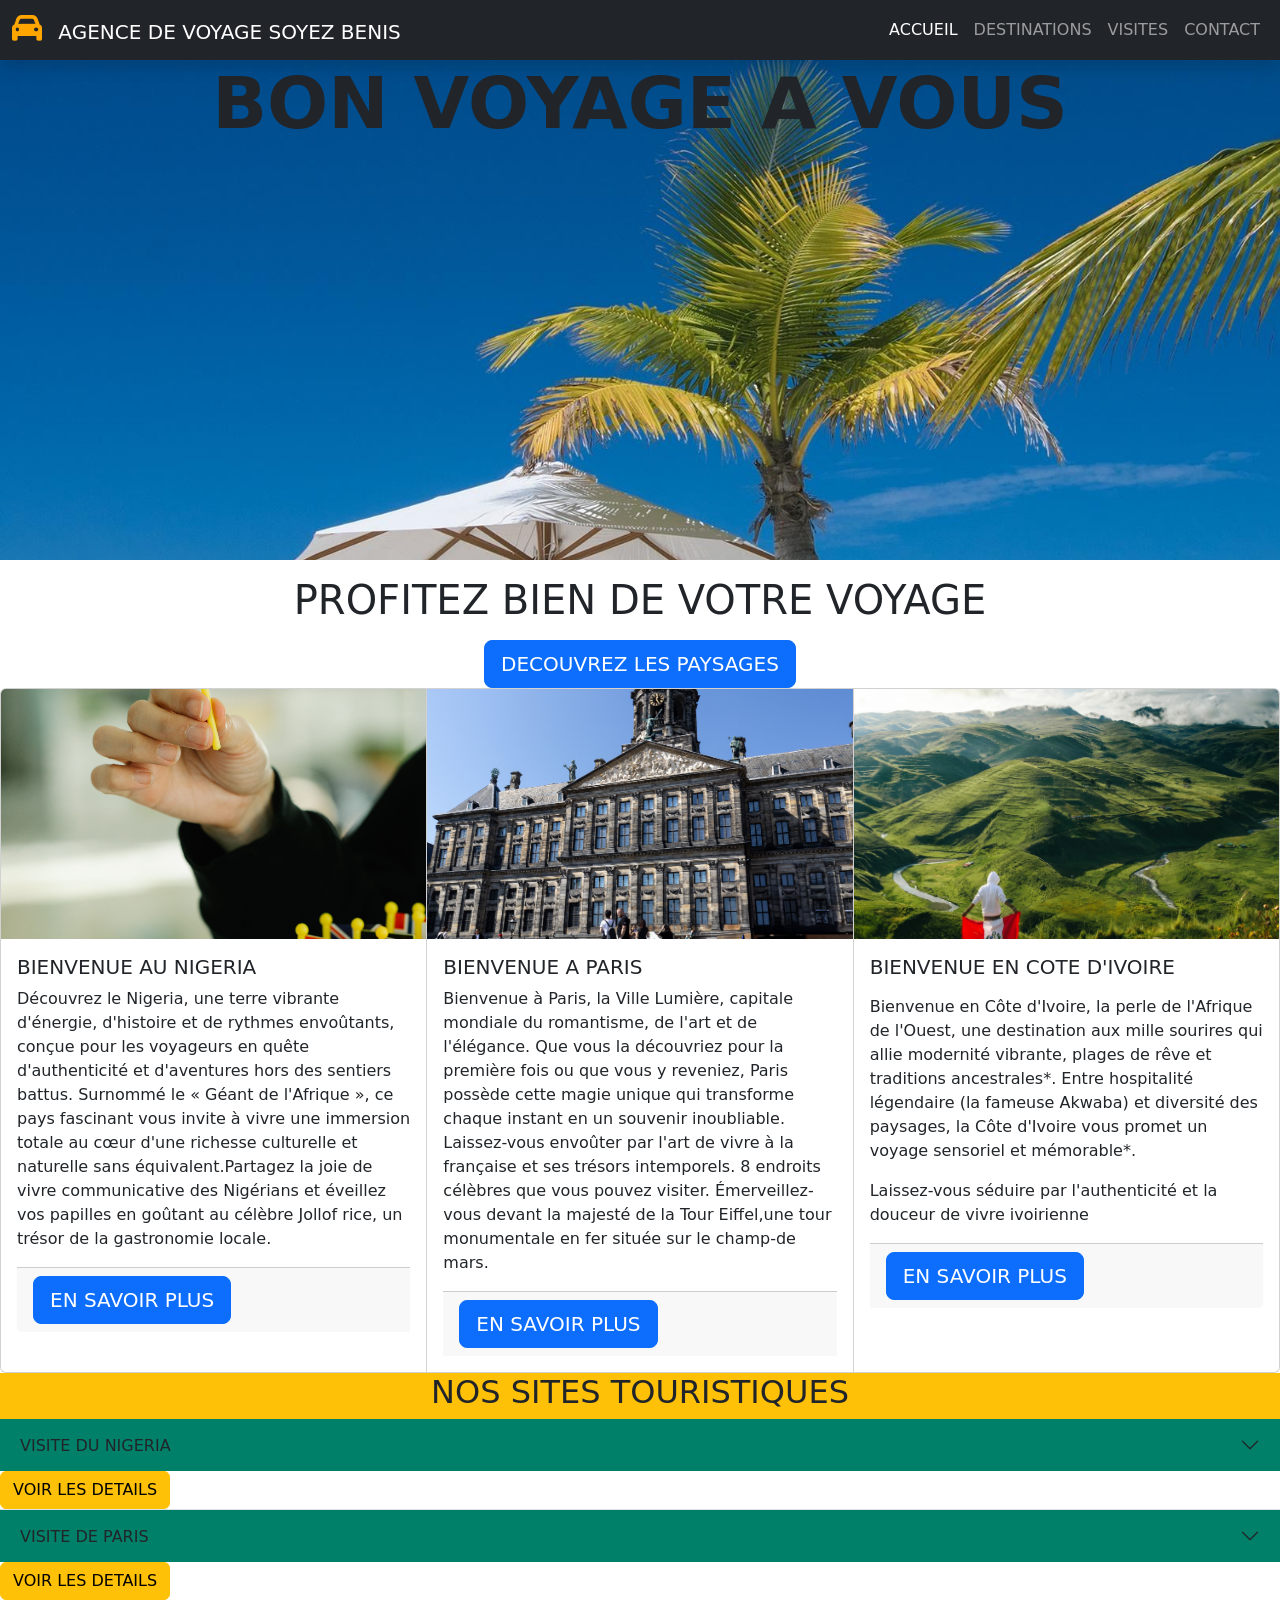
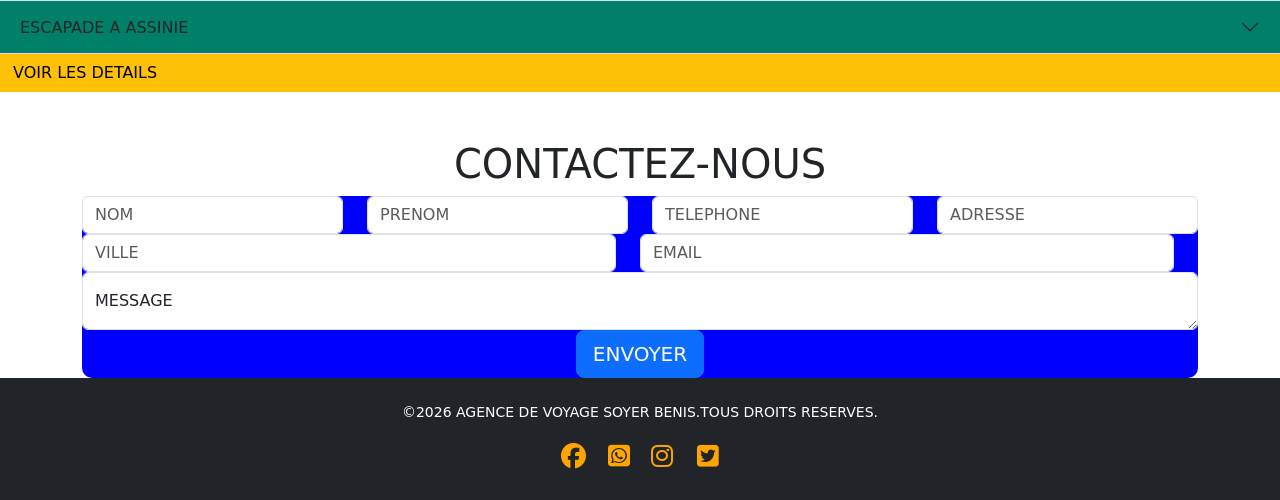
<file: Restaurant_Voyage/agence_de_voyage/index.html>
<!DOCTYPE html>
<html lang="en">

<head>
    <meta charset="UTF-8">
    <meta name="viewport" content="width=device-width, initial-scale=1.0">
    <title>AGENCE DE VOYAGE SOYEZ BENIS</title>
    <link href="https://cdn.jsdelivr.net/npm/bootstrap@5.0.2/dist/css/bootstrap.min.css" rel="stylesheet"
        integrity="sha384-EVSTQN3/azprG1Anm3QDgpJLIm9Nao0Yz1ztcQTwFspd3yD65VohhpuuCOmLASjC" crossorigin="anonymous">
    <link rel="stylesheet" href="style.css">
    <link rel="stylesheet" href="https://cdnjs.cloudflare.com/ajax/libs/font-awesome/6.7.2/css/all.min.css">
</head>

<body>

    <nav class="navbar navbar-expand-lg navbar-dark bg-dark shadow">
        <div class="container-fluid">
            <a class="navbar-brand" href="#"><i class="fa-solid fa-car"></i> AGENCE DE VOYAGE SOYEZ BENIS</a>


            <div class="collapse navbar-collapse" id="navbarNavAltMarkup">
                <div class="navbar-nav ms-auto">
                
                    <a class="nav-link active" aria-current="page" href="#ACCUEIL">ACCUEIL</a>
                    <a class="nav-link " href="#DESTINATIONS">DESTINATIONS</a>
                    <a class="nav-link " href="#VISITES">VISITES</a>
                    <a class="nav-link " href="#CONTACT">CONTACT</a>

                </div>
            </div>
        </div>
    </nav>
    <section class="section-hero">

        <div class="hero-content"></div>

        <h1 class="display-2 fw-bold tex-uppercase mb-3 text-center"> BON VOYAGE A VOUS</h1>

    </section>
    <div class="text-center"><p><h1> PROFITEZ BIEN DE VOTRE VOYAGE</p></h1>
<button type="button" class="btn btn-primary btn-lg">DECOUVREZ LES PAYSAGES</button>
    </div>
   <section id="DESTINATIONS">
   

<div class="card-group">
  <div class="card">
    <img src="im1.jpg" class="card-img-top" alt="...">
    <div class="card-body">
      <h5 class="card-title">BIENVENUE AU NIGERIA</h5>
      <p class="card-text">Découvrez le Nigeria, une terre vibrante d'énergie, d'histoire et de rythmes
                        envoûtants, conçue pour les voyageurs en quête d'authenticité et d'aventures hors des sentiers
                        battus. Surnommé le « Géant de l'Afrique », ce pays fascinant vous invite à vivre une immersion
                        totale au cœur d'une richesse culturelle et naturelle sans équivalent.Partagez la joie de vivre
                        communicative des Nigérians et éveillez vos papilles en goûtant au célèbre Jollof rice, un
                        trésor de la gastronomie locale.</p>
      <div class="card-footer"><button type="button" class="btn btn-primary btn-lg">EN SAVOIR PLUS</button>
 </div>
    </div>
  </div>
  <div class="card">
    <img src="im2.jpg" class="card-img-top" alt="...">
    <div class="card-body">
      <h5 class="card-title">BIENVENUE A PARIS</h5>
      <p class="card-text">Bienvenue à Paris, la Ville Lumière, capitale mondiale du romantisme, de l'art
                        et de l'élégance. Que vous la découvriez pour la première fois ou que vous y reveniez, Paris
                        possède cette magie unique qui transforme chaque instant en un souvenir inoubliable.
                        
                        Laissez-vous envoûter par l'art de vivre à la française et ses trésors intemporels.
                        8 endroits célèbres que vous pouvez visiter.

                         Émerveillez-vous devant la majesté de la Tour Eiffel,une tour monumentale en fer située sur le champ-de mars.
                         <div class="card-footer"><button type="button" class="btn btn-primary btn-lg">EN SAVOIR PLUS</button> </div>
    </div>
  </div>
  <div class="card">
    <img src="im3.jpg" class="card-img-top" alt="...">
    <div class="card-body">
      <h5 class="card-title">
        <p>BIENVENUE EN COTE D'IVOIRE</h5></p>
      <p class="card-text">Bienvenue en Côte d'Ivoire, la perle de l'Afrique de l'Ouest, une destination
                        aux mille sourires qui allie modernité vibrante, plages de rêve et traditions ancestrales*.
                        Entre hospitalité légendaire (la fameuse Akwaba) et diversité des paysages, la Côte d'Ivoire
                        vous promet un voyage sensoriel et mémorable*.
                       <p>Laissez-vous séduire par l'authenticité et la douceur de vivre ivoirienne </p>
                        
      <div class="card-footer"><button type="button" class="btn btn-primary btn-lg">EN SAVOIR PLUS</button>
 </div>
    </div>
  </div>
</div>
   </section>
<section class="VISITES" id="VISITES" >
    <h2 class="text-center">NOS SITES TOURISTIQUES</h2>
   
  <div class="accordion accordion-flush" id="accordionFlushExample">
  <div class="accordion-item">
    <h2 class="accordion-header" id="flush-headingOne">
      <button class="accordion-button collapsed" type="button" data-bs-toggle="collapse" data-bs-target="#flush-collapseOne" aria-expanded="false" aria-controls="flush-collapseOne">
        VISITE DU NIGERIA
      </button>
    </h2>
    <div id="flush-collapseOne" class="accordion-collapse collapse" aria-labelledby="flush-headingOne" data-bs-parent="#accordionFlushExample">
      <div class="accordion-body">Découverte le lagos et de son ambiance animée;visite du lekki conservation centre;découvrez abuja, la capital;admiration du célèbre rocher zuma. <p> Tarif:450000FCFA</p> </div>
    </div>
    <a class="btn btn-warning" href="#" role="button">VOIR LES DETAILS</a>
  </div>
  <div class="accordion-item">
    <h2 class="accordion-header" id="flush-headingTwo">
      <button class="accordion-button collapsed" type="button" data-bs-toggle="collapse" data-bs-target="#flush-collapseTwo" aria-expanded="false" aria-controls="flush-collapseTwo">
        VISITE DE PARIS
      </button>
    </h2>
    <div id="flush-collapseTwo" class="accordion-collapse collapse" aria-labelledby="flush-headingTwo" data-bs-parent="#accordionFlushExample">
      <div class="accordion-body"> visite de la tour Eiffel;découverte du musée du louvre;prommenade sur les champs-Elysées:durée 5jours/4 nuits. <p>Tarif 650000FCFA</p>
      </div>
    </div>
    <a class="btn btn-warning" href="#" role="button">VOIR LES DETAILS</a>
  </div>
  <div class="accordion-item">
    <h2 class="accordion-header" id="flush-headingThree">
      <button class="accordion-button collapsed" type="button" data-bs-toggle="collapse" data-bs-target="#flush-collapseThree" aria-expanded="false" aria-controls="flush-collapseThree">
         ESCAPADE A ASSINIE
      </button>
    </h2>
    <div id="flush-collapseThree" class="accordion-collapse collapse" aria-labelledby="flush-headingThree" data-bs-parent="#accordionFlushExample">
      <div class="accordion-body">Découvrez les belles plages d'Assinie et profitez d'un séjour de détente au bord de la mer. <p >  A partir de 35000FCFA </p> </div>
    </div>
  </div>
  <a class="btn btn-warning" href="#" role="button">VOIR LES DETAILS</a>
</div>
</section>
<br>
<br>
<div class="container">
   <div><h1 class="text-center">CONTACTEZ-NOUS</h1></div>
<section id="CONTACT" >

  
<div class="row"></div>
    <div class="col-md-5"></div>
<div class="row">
  
<div class="col">
    <input type="text" class="form-control" placeholder="NOM" aria-label="NOM">
  </div>
  
  <div class="col">
    <input type="text" class="form-control" placeholder="PRENOM" aria-label="PRENOM">
  </div>
  <div class="col">
    <input type="tel" class="form-control" placeholder="TELEPHONE" aria-label="TELEPHONE">
  </div>
  <div class="col">
    <input type="text" class="form-control" placeholder="ADRESSE" aria-label="ADRESSE">
  </div>
  <div class="row"></div>
    <div class="col-md-5"></div>
<div class="row">
  <div class="col">
    <input type="text" class="form-control" placeholder="VILLE" aria-label="VILLE">
  </div>
  <div class="col">
    <input type="email" class="form-control" placeholder="EMAIL" aria-label="EMAIL">
  </div>
</div> 
</div> 
<div class="form-floating">
  <textarea class="form-control" placeholder="Leave a comment here" id="floatingTextarea"></textarea>
  <label for="floatingTextarea">MESSAGE</label>
</div>
<div class="text-center">
  <button type="button" class="btn btn-primary btn-lg">ENVOYER</button></div>
  </section></div>
  <footer class="footer bg-dark text-center text-white py-4">
    <div class="container">
      <p> &copy;2026 AGENCE DE VOYAGE SOYER BENIS.TOUS DROITS RESERVES.</p>
    <div class="icôns-associes">
      <a href="#" class="text white mx-2">
        <i class="fa-brands fa-facebook"></i></a>
    <a href="#" class="text white mx-2"> 
       <i class="fa-brands fa-square-whatsapp"></i></a>
       <a href="#" class="text white mx-2">
        <i class="fa-brands fa-instagram"></i> </a>
        <a href="#" class="text white mx-2">
          <i class="fa-brands fa-square-twitter"></i></a>
      </div>
    </div>
  </footer>
</section>








    <script src="https://cdn.jsdelivr.net/npm/bootstrap@5.0.2/dist/js/bootstrap.bundle.min.js"
        integrity="sha384-MrcW6ZMFYlzcLA8Nl+NtUVF0sA7MsXsP1UyJoMp4YLEuNSfAP+JcXn/tWtIaxVXM"
        crossorigin="anonymous"></script>
</body>

</html>
</file>
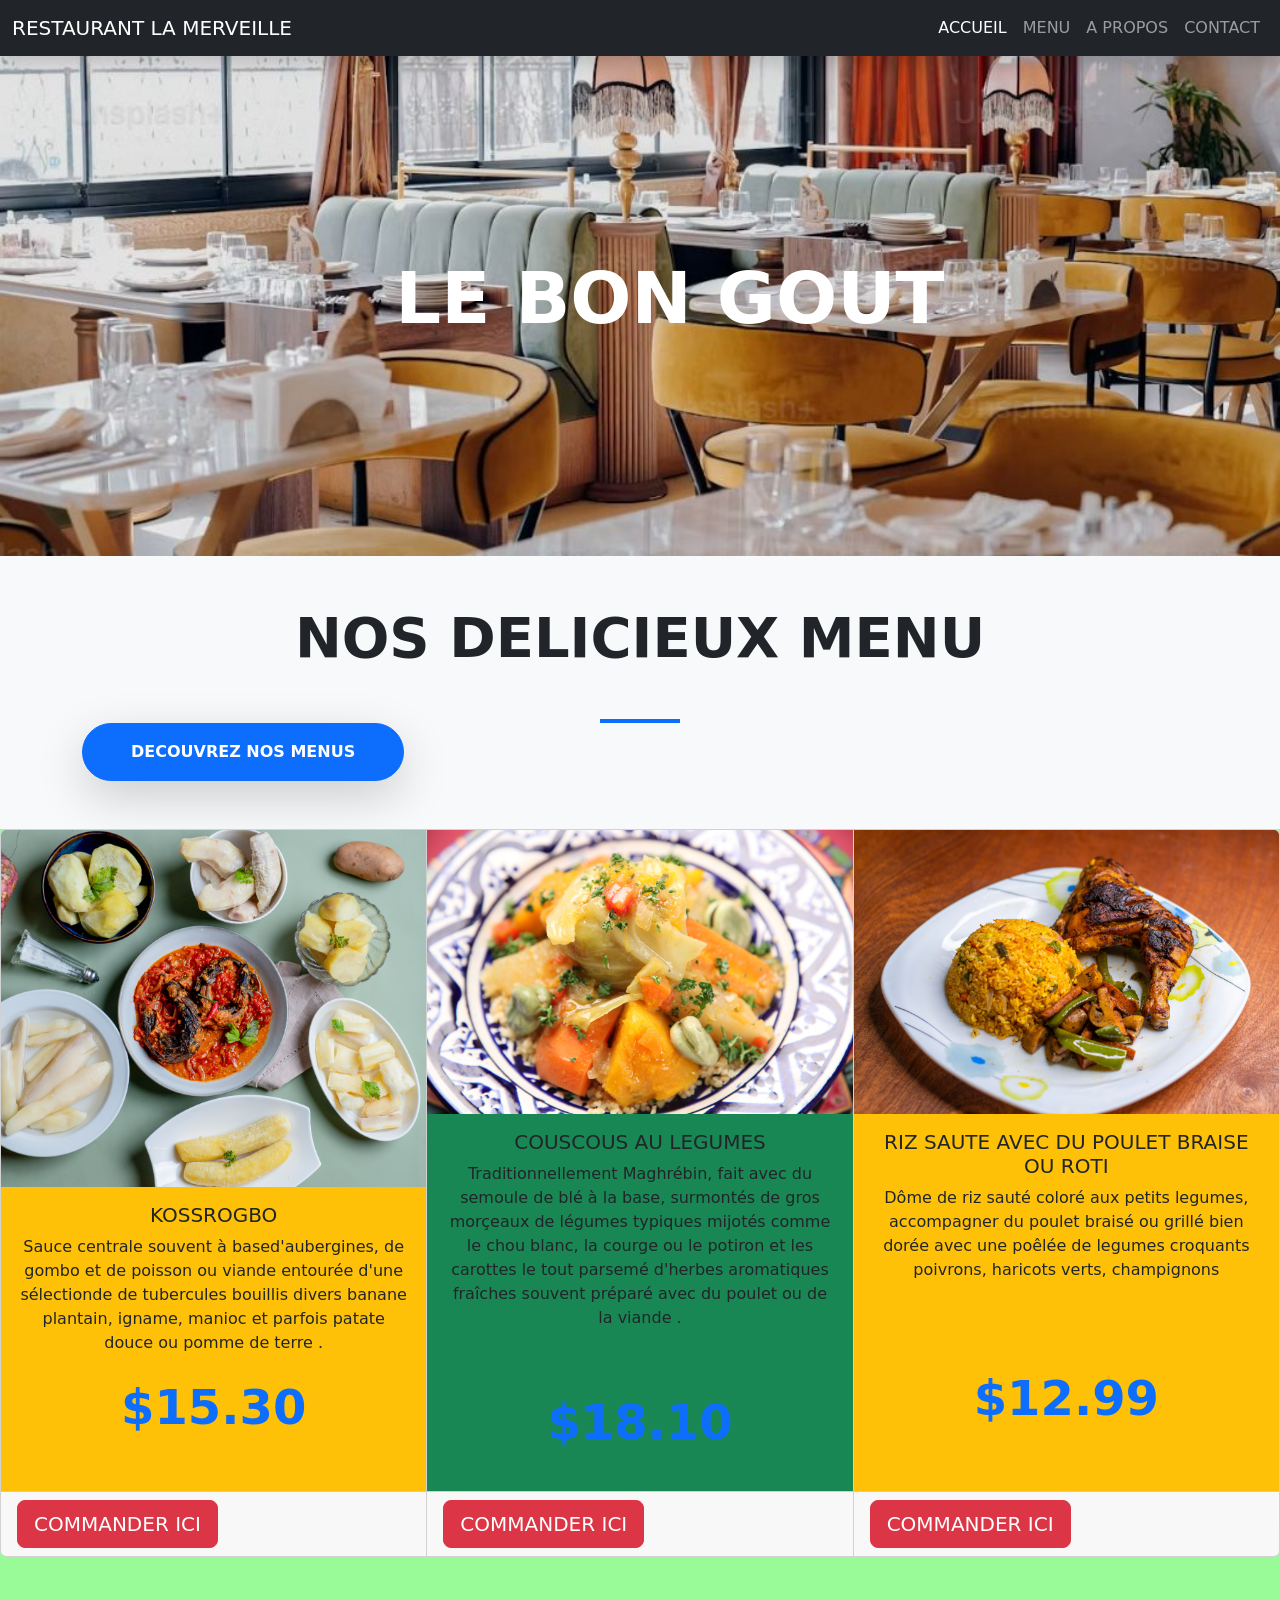
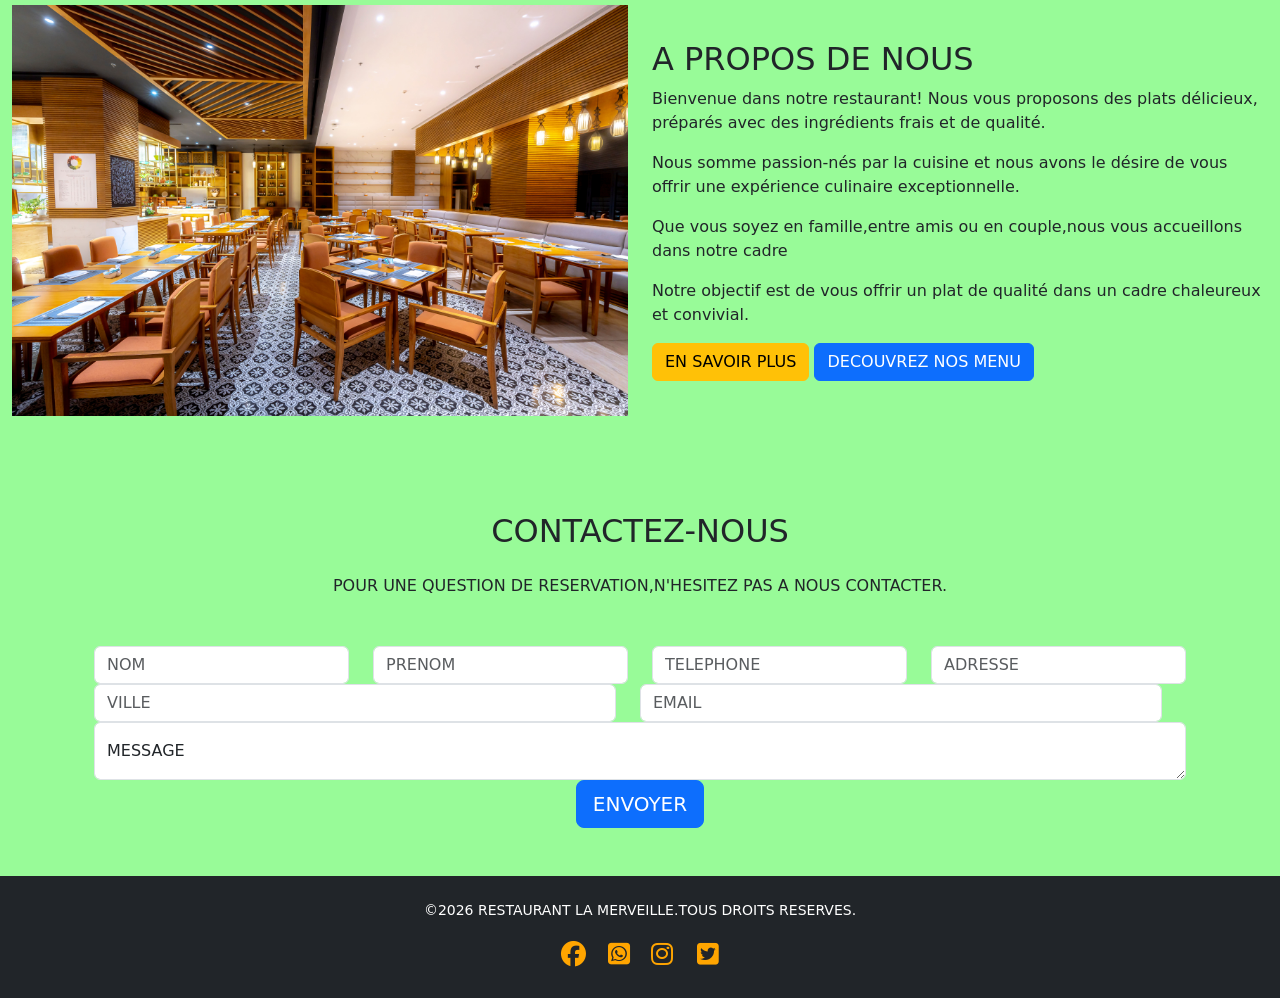
<file: Restaurant_Voyage/RESTAURANT_FICTIF/index.html>
<!DOCTYPE html>
<html lang="en">

<head>
    <meta charset="UTF-8">
    <meta name="viewport" content="width=device-width, initial-scale=1.0">
    <title>RESTAURANT LA MERVEILLE</title>
    <link rel="stylesheet" href="style.css">
    <link href="https://cdn.jsdelivr.net/npm/bootstrap@5.0.2/dist/css/bootstrap.min.css" rel="stylesheet"
        integrity="sha384-EVSTQN3/azprG1Anm3QDgpJLIm9Nao0Yz1ztcQTwFspd3yD65VohhpuuCOmLASjC" crossorigin="anonymous">

<link rel="stylesheet" href="https://cdnjs.cloudflare.com/ajax/libs/font-awesome/6.7.2/css/all.min.css">
    </head>

<body>

    <nav class="navbar navbar-expand-lg navbar-dark bg-dark shadow">
        <div class="container-fluid">
            <a class="navbar-brand" href="#">RESTAURANT LA MERVEILLE</a>
            <button class="navbar-toggler" type="button" data-bs-toggle="collapse" data-bs-target="#navbarNavAltMarkup"
                aria-controls="navbarNavAltMarkup" aria-expanded="false" aria-label="Toggle navigation">
                <span class="navbar-toggler-icon"></span>
            </button>
            <div class="collapse navbar-collapse" id="navbarNavAltMarkup">
                <div class="navbar-nav ms-auto">
                    <a class="nav-link active" aria-current="page" href="#ACCUEIL">ACCUEIL</a>
                    <a class="nav-link " href="#MENU">MENU</a>
                    <a class="nav-link " href="#apropos">A PROPOS</a>
                    <a class="nav-link " href="#CONTACT">CONTACT</a>

                </div>
            </div>
        </div>
    </nav>

    <section class="section-hero">
         
        <div class="hero-content"></div>
      
            <h1 class="display-2 fw-bold tex-uppercase mb-3"> LE BON GOUT</h1>

        </div>

     </div>
</div>
    </section >
   <section id="MENU" class="py-5 bg-light">
    <div class="container">
     <div class="text-center mb-5">
      <h2 class="display-4 fw-bold text-uppercase">NOS DELICIEUX MENU</h2></div>
      <div class="mx-auto bg-primary" style="width: 80px; height: 4px;"></div>
      <a href="#menu" class="btn btn-primary btn- lg px-5 py-3 fw-bold rounded-pill tex-uppercase  shadow-lg">DECOUVREZ NOS MENUS</a>
    </div>    
   </section>

<div class="card-group">
  <div class="card">
    <img src="image1.jpg" class="card-img-top" alt="...">
    <div class="card-body bg-warning text-center">
      <h5 class="card-title">KOSSROGBO</h5>
      <p class="cardt text-dark">Sauce centrale souvent à based'aubergines, de gombo et de poisson ou viande entourée d'une sélectionde 
        de tubercules bouillis divers banane plantain, igname, manioc et parfois patate douce ou pomme de terre .</p>
        <p class="display-5 my-4 text-primary fw-bold">$15.30 </p>
      </div>
    <div class="card-footer">
      <button type="button" class="btn btn-danger btn-lg">COMMANDER ICI </button>
    </div>
  </div>
  <div class="card">
    <img src="image2.jpg" class="card-img-top" alt="...">
    <div class="card-body bg-success text-center ">
      <h5 class="card-title">COUSCOUS AU LEGUMES</h5>
      <p class="card-text"> Traditionnellement Maghrébin, fait avec du semoule de blé à la base, surmontés
         de gros morçeaux de légumes typiques mijotés comme le chou blanc, la courge ou le potiron et les carottes
         le tout parsemé d'herbes aromatiques fraîches souvent préparé avec du poulet ou de la viande  .</p>
  <br>
   <p class="display-5 my-4 text-primary fw-bold">$18.10 </p>
        </div>
    <div class="card-footer">
      <button type="button" class="btn btn-danger btn-lg">COMMANDER ICI </button>
    </div>
  </div>
  <div class="card">
    <img src="image4.jpg" class="card-img-top" alt="...">
    <div class="card-body bg-warning text-center">
      <h5 class="card-title">RIZ SAUTE AVEC DU POULET BRAISE OU ROTI</h5>
      <p class="card-text" > Dôme de riz sauté coloré aux petits legumes, accompagner du poulet braisé ou grillé bien
        dorée avec une poêlée de legumes croquants poivrons, haricots verts, champignons </p>
<br>
<br>

        <p class="display-5 my-4 text-primary fw-bold">$12.99 </p>
    </div>
    <div class="card-footer">
      <button type="button" class="btn btn-danger btn-lg">COMMANDER ICI </button>
    </div>
  </div>
</div>
<section id="apropos" class="container-fluid py-5">
  <div class="row align-items-center">
    <div class="col-md-6 image-apropos">
      <img src="image7.jpg" class="img-fluid" alt="">
    </div>
    <div class="col-md-6"> <h2> A PROPOS DE NOUS</h2>
    <p> Bienvenue dans notre restaurant! Nous vous proposons des plats délicieux, préparés avec
      des ingrédients frais et de qualité.</p>
      <p> Nous somme passion-nés par la cuisine et nous avons le désire de vous offrir
        une expérience culinaire exceptionnelle.</p>
        <p> Que vous soyez en famille,entre amis ou en couple,nous vous accueillons dans notre cadre</p>
    <p> Notre objectif est de vous offrir un plat de qualité dans un cadre chaleureux et convivial. </p>
     <a href="#CONTACT" class="btn btn-warning">EN SAVOIR PLUS</a>
     <a href="#MENU" class="btn btn-primary "> DECOUVREZ NOS MENU</a>
    </div>
  </div>
 </section>
 <section id="CONTACT" class="container py-5"> 
  <div class="container">
    <h2 class="text-center mb-4"> CONTACTEZ-NOUS</h2>
    <P class=" text-center mb-5"> POUR UNE QUESTION DE RESERVATION,N'HESITEZ PAS A NOUS CONTACTER.</P>
    

<div class="row"></div>
    <div class="col-md-5"></div>
<div class="row">
  
<div class="col">
    <input type="text" class="form-control" placeholder="NOM" aria-label="NOM">
  </div>
  
  <div class="col">
    <input type="text" class="form-control" placeholder="PRENOM" aria-label="PRENOM">
  </div>
  <div class="col">
    <input type="tel" class="form-control" placeholder="TELEPHONE" aria-label="TELEPHONE">
  </div>
  <div class="col">
    <input type="text" class="form-control" placeholder="ADRESSE" aria-label="ADRESSE">
  </div>
  <div class="row"></div>
    <div class="col-md-5"></div>
<div class="row">
  <div class="col">
    <input type="text" class="form-control" placeholder="VILLE" aria-label="VILLE">
  </div>
  <div class="col">
    <input type="email" class="form-control" placeholder="EMAIL" aria-label="EMAIL">
  </div>
</div> 
</div> 
<div class="form-floating">
  <textarea class="form-control" placeholder="Leave a comment here" id="floatingTextarea"></textarea>
  <label for="floatingTextarea">MESSAGE</label>
</div>


<div class="text-center">
  <button type="button" class="btn btn-primary btn-lg">ENVOYER</button></div>
  </section>
  <footer class="footer bg-dark text-center text-white py-4">
    <div class="container">
      <p> &copy;2026 RESTAURANT LA MERVEILLE.TOUS DROITS RESERVES.</p>
    <div class="icôns-associes">
      <a href="#" class="text white mx-2">
        <i class="fa-brands fa-facebook"></i></a>
    <a href="#" class="text white mx-2"> 
       <i class="fa-brands fa-square-whatsapp"></i></a>
       <a href="#" class="text white mx-2">
        <i class="fa-brands fa-instagram"></i> </a>
        <a href="#" class="text white mx-2">
          <i class="fa-brands fa-square-twitter"></i></a>
      </div>
    </div>
  </footer>
 </section>
</body>

<script src=" https://cdn.jsdelivr.net/npm/bootstrap@5.0.2/dist/js/bootstrap.bundle.min.js"
        integrity="sha384-MrcW6ZMFYlzcLA8Nl+NtUVF0sA7MsXsP1UyJoMp4YLEuNSfAP+JcXn/tWtIaxVXM" crossorigin="anonymous">
        </script>

</html>




 









<!--div class="row">
  <div class="col">
    <input type="text" class="form-control" placeholder="NOM" aria-label="NOM">
  </div>
  <div class="col">
    <input type="text" class="form-control" placeholder="PRENOM" aria-label="PRENOM">
  </div>
</div> 


<div class="row"></div>
    <div class="col-md-5"></div>
<div class="row">
  <div class="col">
    <input type="tel" class="form-control" placeholder="TELEPHONE" aria-label="TELEPHONE">
  </div>
  <div class="col">
    <input type="text" class="form-control" placeholder="ADRESSE" aria-label="ADRESSE">
  </div>
  <div class="row"></div>
    <div class="col-md-5"></div>
<div class="row">
  <div class="col">
    <input type="text" class="form-control" placeholder="VILLE" aria-label="VILLE">
  </div>
  <div class="col">
    <input type="email" class="form-control" placeholder="EMAIL" aria-label="EMAIL">
  </div>
</div> 
</div> 
<div class="form-floating">
  <textarea class="form-control" placeholder="Leave a comment here" id="floatingTextarea"></textarea>
  <label for="floatingTextarea">MESSAGE</label>
</div>
</file>
<file: Restaurant_Voyage/agence_de_voyage/style.css>
.navbar-brand i {
    font-size: 30px;
    color: orange;
    margin-right: 10px;
}
.section-hero {
    background-image: url(imag1.jpg);
    background-size: cover;
    background-position: center;
    height: 500px;
}
 
 .card-img-top{
    width: 100%;
    height: 250px;
    object-fit: cover;
 }
 .VISITES {
    background-color:#ffc107;
    
 }
 #CONTACT{
    background-color: blue;
    border-radius: 10px;
 }
#CONTACT.row {
margin-bottom: 15px;
}
.footer{
    background-color: #111;
     width: 100%
 }
 .footer p{
    margin-bottom: 15px;
    font-size: 14px;
 }
 .icôns-associes a {
font-size: 25px;
text-decoration: none;
transition: 0.5s;
 }
.icôns-associes a {
    color: orange !important;
 }
 .accordion-button{
   background-color: rgb(0, 128, 105);
 }
 .accordion-body{
   background-color: blueviolet;
 }
</file>
<file: Restaurant_Voyage/RESTAURANT_FICTIF/style.css>
body{
    background-color:palegreen !important;
    color: white;
    margin: 0;
    padding: 0;
    min-height: 100%;
}

/*header,nav,section,footer {
    background-color:black !important;
    color: white;
}
    */
.section-hero {
    background-image: url("image.jpg");
    background-size: cover;
    background-position: center;
    height: 500px;
    display: flex;
    justify-content: center;
    align-items: center;
    text-align: center;
    color: white;
}

.hero-content {
text-align: center;
    background-color: rgba(red, green, blue, alpha);
    padding: 30px;
}
.hero h1 {
    font-size: 40px;
    margin-bottom: 50px;
    text-align: center;
}
/*#A PROPPOS img {
width: 100%;
height: 100%;
display: flex;
background-position: center;
background-size:cover ;
justify-content: center;
align-items: center;
text-align: center;
}*/

.footer{
    background-color: #111;
     width: 100%;
}
.footer p{
    margin-bottom: 15px;
    font-size: 14px;
}
.icôns-associes a {
font-size: 25px;
text-decoration: none;
transition: 0.5s;
}
.icôns-associes a {
    color: orange !important;
}
 #apropos.image-apropos img{
    width: 100%;
    height: 100%;
    min-height: 450px;
    object-fit: cover;
    display: block;
}
 #apropos.image-apropos{
    padding: 0;
}
</file>
